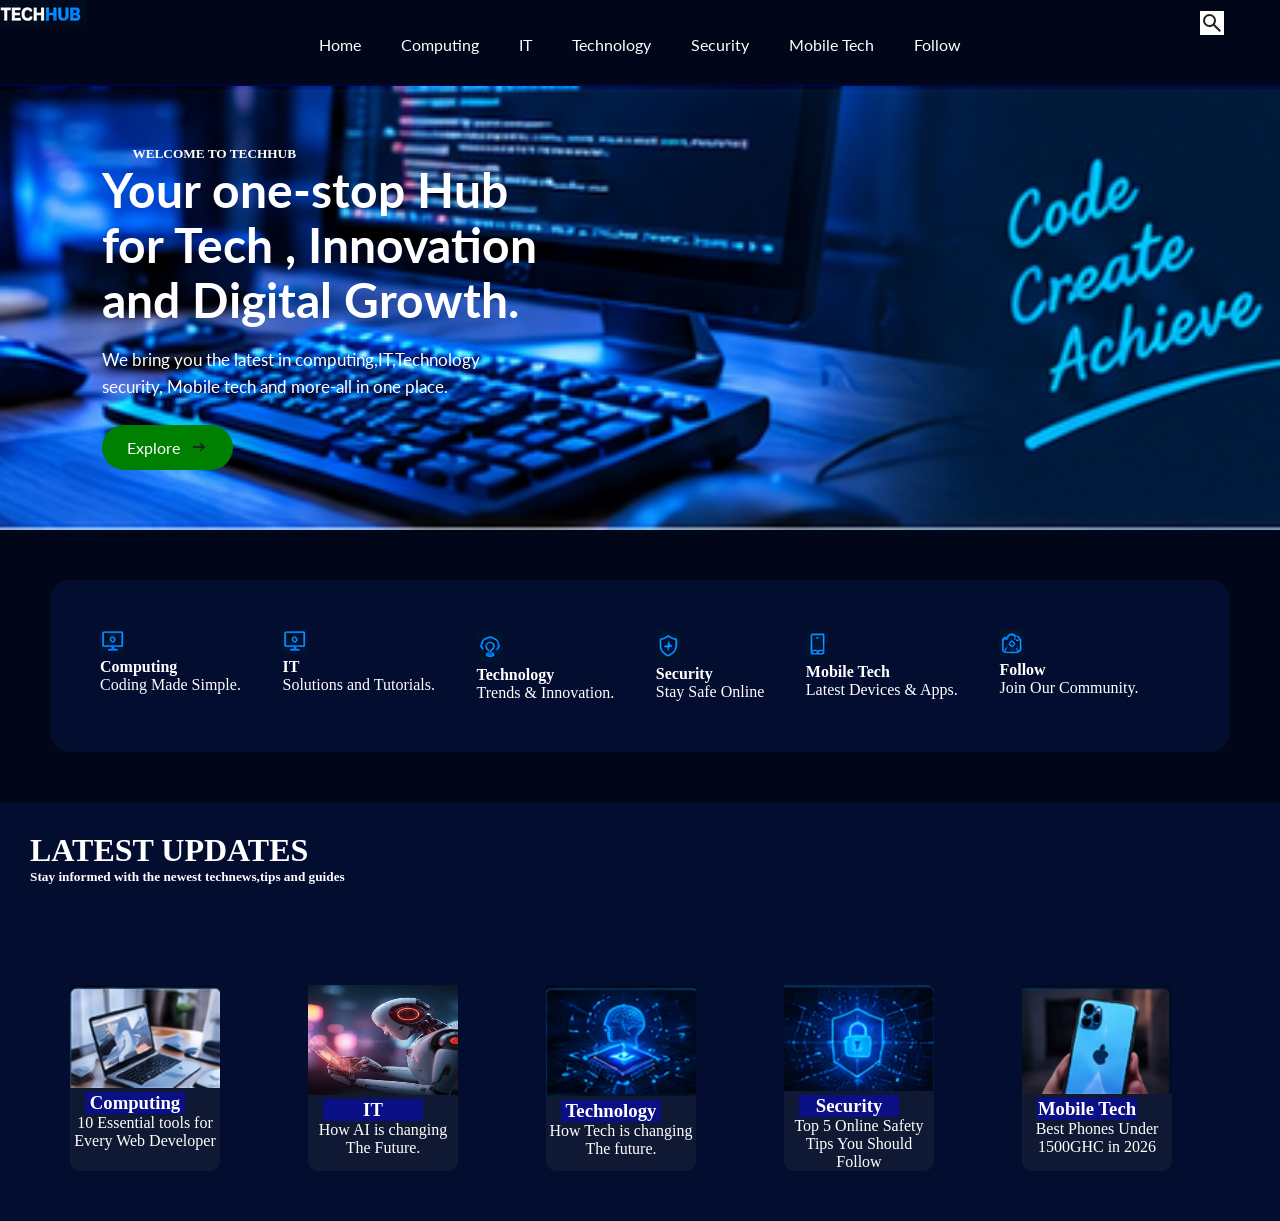
<file: index.html>
<!DOCTYPE html>
<html lang="en">
<head>
    <meta charset="UTF-8">
    <meta name="viewport" content="width=device-width, initial-scale=1.0">
    <title>AQ knowlegde</title>
    <link rel="stylesheet" href="index.css">
</head>
<body>
    <header>
        <div class="main">
            <div class="content">
                <img src="homelogo.png" alt="">
            </div>
            
              <!-- <div class="e2"> <a href="#"><img src="menu.png" alt=""></a></div> -->
               <div class="search"><a href="#"><img src="search.svg" alt=""></a></div>
               <menu>
                <ul>
                    <li><a href="index.html">Home</a></li>
                    <li><a href="computing.html">Computing</a></li>
                    <li><a href="it.html">IT</a></li>
                    <li><a href="tech.html">Technology</a></li>
                    <li><a href="security.html">Security</a></li>
                    <li><a href="mobile.html">Mobile Tech</a></li>
                    <li><a href="follow.html" class="follow">Follow</a></li>
                </ul>
            </menu>
        </div>
    </header>
    <div class="hero">
        <div class="content">
            <h5>WELCOME TO TECHHUB</h5>
            <h1>Your one-stop Hub <br> for Tech , Innovation <br> and Digital Growth.</h1>
            <p>We bring you the latest in computing,IT,Technology <br>security, Mobile tech and more-all in one place.</p>
            <a href="#">Explore <!-- More --><img src="goro.png" alt=""></a> 
        </div>
    </div>
<article>
    <div class="contain">
        <img src="itunder.png" alt="">
        <h4>Computing</h4>
        <p>Coding Made Simple.</p>

    </div>
     <div class="contain">
        <img src="itunder.png" alt="">
        <h4>IT</h4>
        <p>Solutions and Tutorials.</p>

    </div>
     <div class="contain">
        <img src="itunder2.png" alt="">
        <h4>Technology</h4>
        <p>Trends & Innovation.</p>

    </div>
     <div class="contain">
        <img src="itunder3.png" alt="">
        <h4>Security</h4>
        <p>Stay Safe Online</p>
        

    </div>
     <div class="contain">
        <img src="itunder4.png" alt="">
        <h4>Mobile Tech</h4>
        <p>Latest Devices & Apps.</p>

    </div>
     <div class="contain">
        <img src="itunder5.png" alt="">
        <h4>Follow</h4>
        <p>Join Our Community.</p>

    </div>
</article>

    <div class="blog-content">
        <h1>LATEST UPDATES</h1>
        <H5>Stay informed with the newest technews,tips and guides</H5>
    
    <div class="blog">
    <div class="imgs">
       <a href="computing.html">
        <img src="lap.png" alt="">
        <h3>Computing</h3>
        <p>10 Essential tools for <br>Every Web Developer</p>
        </a> 
    </div>
     <div class="imgs er">
       <a href="IT.html"><img src="it4.jpg" alt="">
        <h3>IT</h3>
        <p>How AI is changing <br>The Future.</p>
        </a>
    </div>
     <div class="imgs">
       <a href="tech.html"><img src="tyy.png" alt="">
        <h3>Technology</h3>
        <p>How Tech is changing <br>The future.</p>
</a> 
    </div>
     <div class="imgs">
       <a href="#"><img src="tyy2.png" alt="">
        <h3>Security</h3>
        <p>Top 5 Online Safety <br>Tips You Should Follow</p>
        </a> 
    </div>
     <div class="imgs">
       <a href="#"><img src="tyy3.png" alt="">
        <h3>Mobile Tech</h3>
        <p>Best Phones Under <br>1500GHC  in 2026</p>
        
        </a> 
    </div>
</div>
</div>
<script>
    alert("For Support Tap Follow");
</script>
</body>
</html>
</file>
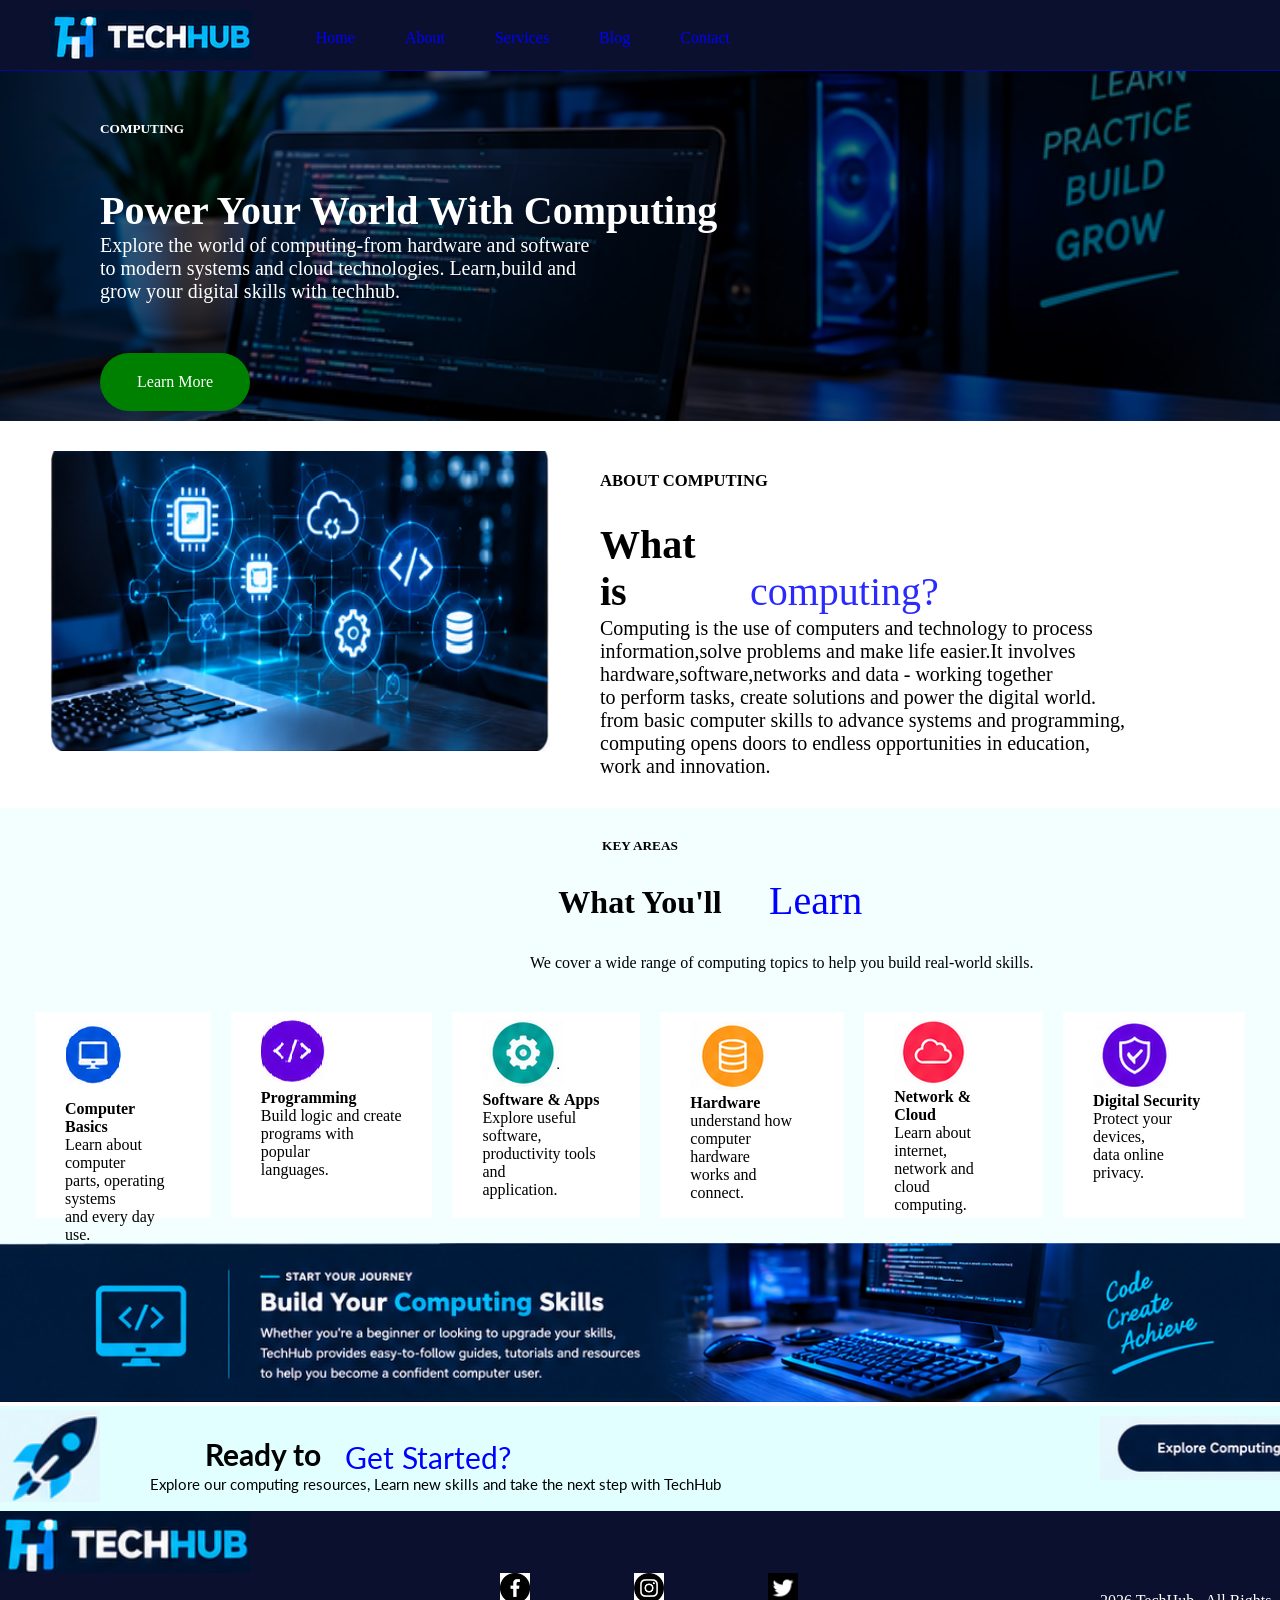
<file: computing.html>
<!DOCTYPE html>
<html lang="en">
<head>
    <meta charset="UTF-8">
    <meta name="viewport" content="width=device-width, initial-scale=1.0">
    <title>our computing page</title>
    <link rel="stylesheet" href="computing.css">
</head>
<body>
    <header>
    <div class="main">
        <div class="content">
        <img src="computing logo.png" alt="">
         <div class="menu">
            <ul>
                <li><a href="index.html">Home</a></li>
                <li><a href="#">About</a></li>
                <li><a href="#">Services</a></li>
                <li><a href="#">Blog</a></li>
                <li><a href="#">Contact</a></li>
            </ul>
        </div>
        </div>
    </div>
    </header>
    <div class="hero">
        <div class="hero-content">
           <h5>COMPUTING</h5>
           <h1>Power Your World With Computing </h1>
           <p>Explore the world of computing-from hardware and software
            <br> to modern systems and cloud technologies. Learn,build and
             <br> grow your digital skills with techhub.</p>
            <div class="link"><a href="#">Learn More</a></div>
    </div>
    </div>
    <div class="hero2">
        <div class="logo">
            <img src="computing1.png" alt="">
        </div>
        <div class="elements">
           <h5>ABOUT COMPUTING</h5>
           <H1>What is </H1>
           <span>computing?</span>
           <p>
            Computing is the use of computers and technology to process <br>information,solve problems and make life easier.It involves <br>hardware,software,networks and data - working together <br> to perform tasks, create solutions and power the digital world.
                   <br>
            from basic computer skills to advance systems and programming, <br> computing opens doors to endless opportunities in education,<br> work and innovation.
        </p>
        </div>
        </div>
        
        <div class="new">
            <div class="new-content">
                <h5>KEY AREAS</h5>
                <H1>What You'll  </H1>
                <span class="learn">Learn</span>
               <p>We cover a wide range of computing topics to help you build real-world skills.</p>
            </div>
            <article>
             <div class="imgs">
                <div class="img1">
                    <img src="footer image1.png" alt="">
                    <h4>Computer Basics</h4>
                    <p>Learn about computer <br> parts, operating systems <br>and every day use.</p>
                </div>
                 <div class="img1">
                    <img src="footerimage2.png" alt="">
                    <h4>Programming</h4>
                    <p>Build logic and create <br>programs with popular <br>languages.</p>
                </div>
                  <div class="img1">
                    <img src="footerimage3.png" alt="">
                    <h4>Software & Apps</h4>
                    <p>Explore useful software, <br> productivity tools and <br>application.</p>
                </div>
                  <div class="img1">
                    <img src="footerimage4.png" alt="">
                    <h4>Hardware</h4>
                    <p>understand how <br> computer hardware <br>works and connect.

                    </p>
                </div>
                   <div class="img1">
                    <img src="footerimage5.png" alt="">
                    <h4>Network & Cloud</h4>
                    <p>Learn about internet,<br>network and cloud <br>computing.</p>
                </div>
                    <div class="img1">
                        <img src="footerimage6.png" alt="">
                        <h4>Digital Security</h4>
                        <p>Protect your devices,<br>data online <br>privacy.</p>
                    </div>
            </div>
        </div> 
        </article>
        <div class="log">
                <div class="ll2">
                <img src="footer2.png" alt="">
                </div>
                </div>
                <div class="rocket">
                    <h1>Ready to </h1>
                    <p1>Get Started?</p1>
                    <p2>Explore our computing resources, Learn new skills and take the next step with TechHub</p2>
                     <div class="button">
                    <a href="#"><img src="button.png" alt=""></a>
                    </div>
                    <div class="next">
                         <img src="rocket2.png" alt="">
                    </div>
                </div>

           <footer>
            <div class="items">
                <div class="grid">
                   <img src="computing logo.png" alt=""> 
                </div>
                <div class="socials">
                <a href="#"><img src="social1.png" alt=""></a>
                <a href="#"><img src="social3.png" alt=""></a>
                <a href="#"><img src="social5.png" alt=""></a>
                <p>2026 TechHub . All Rights Reserved .</p>
                </div>
            </div>
           </footer>    
               
        
</body>
</html>
</file>
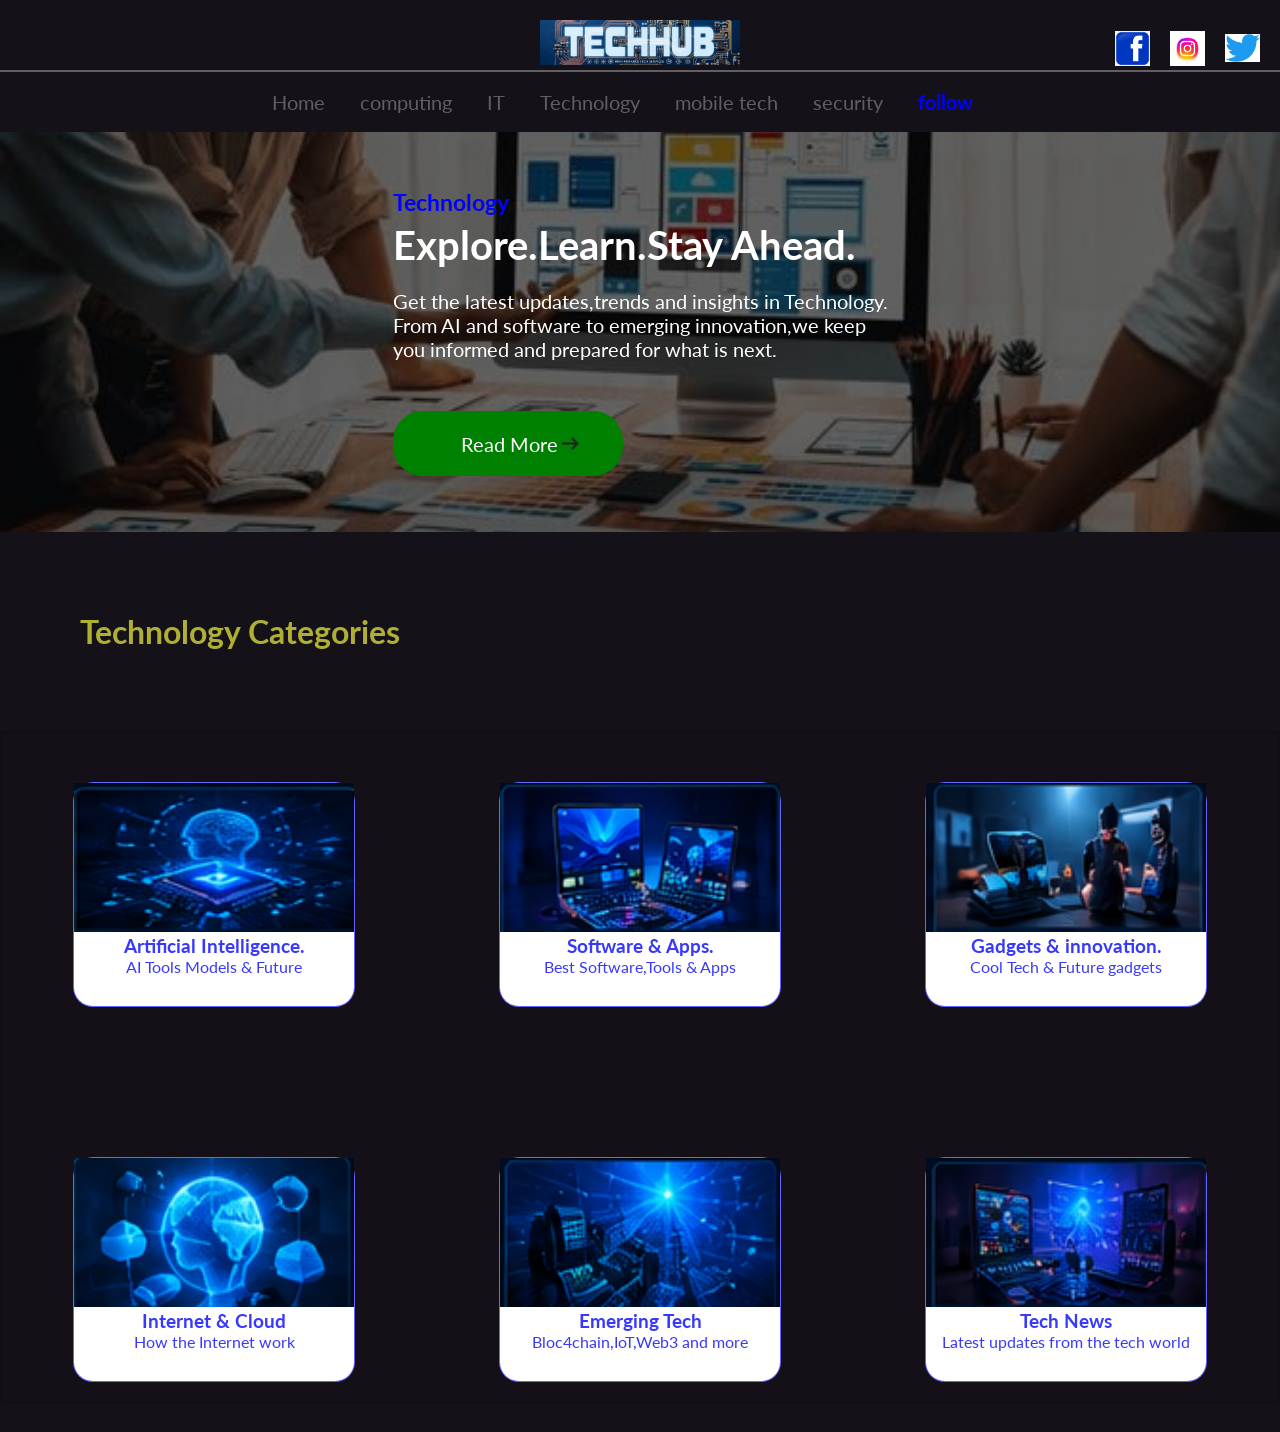
<file: tech.html>
<!DOCTYPE html>
<html lang="en">
<head>
    <meta charset="UTF-8">
    <meta name="viewport" content="width=device-width, initial-scale=1.0">
    <title>IT HUB</title>
    <link rel="stylesheet" href="tech.css">
</head>
<body>
   <header>
    <div class="all">
        <div class="logo">
          <a href="#"><img src="social2.jpg" alt=""></a> 
           <a href="#"><img src="social4.jpg" alt=""></a> 
            <a href="#"><img src="social8.png" alt=""></a> 
        </div>
        <div class="main"><img src="logo5.jpg" alt=""></div>
    </div>
<div class="menu">
    <ul>
        <li><a href="index.html">Home</a></li>
        <li><a href="computing.html">computing</a></li>
          <li><a href="it.html">IT</a></li>
          <li><a href="tech.html">Technology</a></li>
          <li><a href="#">mobile tech</a></li>
          <li><a href="#">security</a></li>
          <li class="follow"><a href="#">follow</a></li>
    </ul>
</div>
<div class="hero">
    <div class="hero-content">
<h3>Technology</h3>
            <h1>Explore.Learn.Stay Ahead.</h1>
            <p>Get the latest updates,trends and insights in Technology. <br>From AI and software to emerging innovation,we keep <br>you informed and prepared for what is next.<!--  We are your ultimate destination for
                 high-performance IT services, cutting-edge technology
                  solutions, and reliable tech support. Whether you are 
                  scaling a business or optimizing your digital 
                  infrastructure, our team is dedicated to keeping
                   you ahead of the digital curve.
                 Explore our services today and power your growth. -->
                </p>
                    <a href="#">Read More<img src="goro.png" alt=""></a>
                 </div>
                
 </div>                                                                                                 
</div>
<div class="txt"><h1>Technology Categories</h1></div>
<div class="grid-container">
    
    <div class="featured grid-items">
<div class="featured-content">
    <a href="#">
        <img src="tyy.png" alt="">
<h3>Artificial Intelligence.</h3>
<p>AI Tools Models & Future</p>
</a>
</div>       
</div>
  <div class="featured grid-items">
<div class="featured-content">
    <a href="#">
        <img src="f1.png" alt="">
<h3>Software & Apps.</h3>
<p>Best Software,Tools & Apps</p>
</a> 
</div>
  </div>
  <div class="featured grid-items">
<div class="featured-content">
    <a href="#">
        <img src="f3.png" alt="">
<h3>Gadgets & innovation.</h3>
            <p>Cool Tech & Future gadgets</p>
</a>
</div>  
</div> 
<div class="featured grid-items">   
<div class="featured-content">
    <a href="#">
        <img src="f4.png" alt="">
<h3>Internet & Cloud</h3>
            <p>How the Internet work</p>
</a>
</div>
</div>  
<div class="featured grid-items">         
<div class="featured-content">
    <a href="#">
        <img src="f5.png" alt="">
<h3>Emerging Tech</h3>
            <p>Bloc4chain,IoT,Web3 and more</p>
</a>
</div> 
</div>  
<div class="featured grid-items">        
<div class="featured-content">
    <a href="#">
        <img src="f6.png" alt="">
<h3>Tech News</h3>
            <p>Latest updates from the tech world</p>
</a>
</div>                         
</div>                
</div> 
</div>  
</div> 
</header> 
</body>
</html>
</file>
<file: index.css>
@import url('https://fonts.googleapis.com/css2?family=Lato:ital,wght@0,100;0,300;0,400;0,700;0,900;1,100;1,300;1,400;1,700;1,900&display=swap');
*{
    padding: 0;
    margin: 0;
}
body{
    background-color: #010618;
}
.e2 a img{
    /* width: 130px; */
     display: flex;
    align-items: center;
    justify-content: center;
    margin-left: 1300px;
    background-color: wheat;
    margin-top: 5px;
}
menu ul {
    display: flex;
    align-items: center;
    justify-content: center;
    list-style: none;
    gap: 20px;
}

menu ul li a {
    padding: 15px 10px;
    color: white;
    text-decoration: none;
    font-family: "Lato", sans-serif;
}
.search a img{
    display: flex;
    align-items: center;
    justify-content: center;
    margin-left: 1200px; 
    /* margin-bottom: 100px; */
    margin-top: -20px;
     margin-right: 30px;
     color: white;
     background-color: white;
    
   
}
.search a{
   color: white; 
}
.main{
    background-color: #010618;
    padding-bottom: 30px;
    border-bottom: 1px solid rgba(0, 0, 255, 0.342);
}
.hero {
    display: flex;
    align-items: center;
    justify-content: flex-start;
    min-height: 300px;
    padding: 60px 8%;
    position: relative;

    background-image: url('footer.png');
    background-size: cover;
    background-position: center;
    background-repeat: no-repeat;

    color: white;
       
}
}
.hero::before {
    content: "";
    position: absolute;
    top: 0;
    right: 0;
    bottom: 0;
    left: 0;

    background-color:#000000a2;;
}
.content {
    position: relative;
    z-index:9999;
    max-width: 700px;
}
    
}
.content h5{
    color: blue;
    font-family: "lato",sans-serif;
    margin-bottom: 15px;
    margin-left: 10px;
}
.content h1 {
    font-family: "Lato", sans-serif;
    font-size: 48px;
    line-height: 1.15;
    margin-bottom: 18px;
}
.content p {
    font-family: "Lato", sans-serif;
    font-size: 17px;
    line-height: 1.6;
    margin-bottom: 25px;
}
.content a {
    display: inline-flex;
    align-items: center;
    gap: 10px;

    background-color: green;
    border-radius: 25px;

    padding: 13px 25px;

    font-family: "Lato", sans-serif;
    text-decoration: none;
    color: white;
}
.content a img {
    width: 18px;
    height: 18px;
}
article{
    color: white;
    display: grid;
    grid-template-columns: auto auto auto auto auto auto;
    margin: 50px;
    padding: 50px;
    background-color: #030d30;
    border-radius: 20px;
}
.contain p{
    padding-right: 15px;
}
.blog-content{
    color: white;
}
.imgs a {
    color: white;
   text-decoration: none;

}
.imgs h3{
    background-color: rgba(0, 0, 255, 0.404);
    width: 100px;
    margin-left: 15px;
    margin-right: 15px;
}
.blog{
    display: grid;
     grid-template-columns: auto auto auto auto  auto; 
     padding: 50px 20px;
   margin:50px 50px 0 50px;
    column-gap: 50px;
}
.imgs img{
    width: 150px;
}
.blog-content{
    background-color:  #030d30;
    padding-top: 30px;
}
.blog-content h1 ,h5{
    padding-left: 30px;
}
.imgs{
    background-color :#101933;   width: 150px;
    /* height: 77px; */
    text-align: center;
    border-radius: 10px;
}
.er img{
    height:110px;
}
</file>
<file: computing.css>
@import url('https://fonts.googleapis.com/css2?family=Lato:ital,wght@0,100;0,300;0,400;0,700;0,900;1,100;1,300;1,400;1,700;1,900&display=swap');
*{
    padding: 0;
    margin: 0;
}
.menu ul{
    display: flex;
    align-items:top;
    justify-content:right;
    height: 250px;
     list-style: none;
     margin-bottom: 50px;
     margin-top: -35px;
     margin-right: 500px;

}
.menu ul li a{
text-decoration: none;
   padding-right: 50px;
   color:blue;
}


.content img{
    padding-top: 10px;
    padding-left: 50px;
}
.content{
    background-color:#0A102E;
    height: 70px;
    border-bottom: 1.9px solid rgba(0, 0, 255, 0.507);
}
.hero{
       display: flex;
    align-items: top;
    justify-content:left;
    height: 250px;
    overflow: hidden;
    background-image: url('computingbackgroundimage.png') !important;
    background-size: cover;
    background-position: center;
    height: 350px !important;
    padding-left: 100px;
    position: relative;
} 
.hero-content {
    /* background-color: #0d1952ec; */
    /* padding-left: 50px; */
    padding-top: 50px;
    color: white;
}
.link a{
  
    color: white;
    border-radius: 40px;
    padding-bottom: 20px !important;
    padding:20px 30px;
    display: flex;
    /* align-items: center;*/
     justify-content:center;
     margin-top: 50px;
     text-decoration: none;
     margin-bottom: 40px !important;
}
.hero-content a{
      background-color: green;
      width:90px;
      
     text-align: center;
}
.hero-content h5{
    margin-bottom: 20px;
}
.hero-content h1{
    font-size: 40px;
}
.hero-content p{
    font-size: 20px;
    font-weight: 400px;
}
.hero::before{
     content: "";
     top: 0;
    left: 0;
    bottom: 0;
    right: 0;
    background-color: #0000008a;
    position: absolute;
}
.hero-content{
    z-index: 9999;
}
.logo img{ 
    padding: 30px 50px;
    width: 500px;
    background-size: cover;
    height: 300px;
    border-radius: 0;
}
.hero2{
    display: grid;
    grid-template-columns: auto auto;
}
.elements{
margin-top: 50px;
font-size: 20px;
    
}
.elements span{
    color: #0000ffd5;
}
.elements h1{
    left: 0;
    margin-right: 600px;
}
.elements p{
    display: flex;
    margin-bottom: 30px;
    margin-top: -28px;
}
.new{
   background-color:rgba(0, 255, 255, 0.048); 
  height: 435px;  
}
.new-content h5,h1{
    display: flex;
    align-items: center;
    justify-content: center;
   padding-top: 30px;
  
}
.new-content  p {
 padding-left:430px;
}
span{
    display: flex;
    margin-left: 145px !important;
    margin-bottom: 30px;
    margin-top: -47px;
    font-size: 40px;
    padding-left: 5px;
}
.learn{
    display: flex;
    margin-left:764px !important;
    margin-bottom: 30px;
    margin-top: -44px;
    font-size: 40px;
    padding-left: 5px;
    color: #0000ff;
}
.imgs{
    display: grid;
    grid-template-columns: auto auto auto auto auto auto;
    position: relative;
    margin:20px 25px !important ;
}
.new-content p{
    margin-left:100px;
}
.img1{
   column-gap: 30px;
    margin: 20px 10px;
    background-color: white; 
     padding:8px 30px;
    /* margin-right: 30px;
    margin-top: 20px; */
    height: 190px !important;  
}
.ll2 img{
    width: 100%;
}
.rocket img{
    width: 100%;
    background-size: cover;
}
.rocket p1{
    display: flex;
    align-items: center;
    justify-content: left;
    font-size: 30px;
    font-family: "lato",sans-serif;
    color: blue;
    margin-left: 345px;
    margin-bottom: 100px;
    margin-top: -33px;
}
.rocket h1{
     font-family: "lato",sans-serif;
      display: flex;
    align-items: center;
    justify-content: left;
    font-size: 30px;
     margin-left: 205px;
}
.rocket{
    background-color:rgba(0, 255, 255, 0.116);
    height:105px;
    margin-top: 0;
}
.button span a{
    display: flex;
    padding-bottom:-950px;
    padding-top:2px;
    font-size: 20px !important;
    padding-left: 900px;
    background-color:#0000ffa1;  
}
.button a img{
    display: flex;
    align-items: top;
    padding-left: 1100px;
    margin-bottom: 70px !important;
    margin-top: -147px;
    /* height: 25px; */
    /* width:100px; */
    /* background-color: #0000ffa1;*/
    margin-right: 100px;
    width: 250px;
    padding-top: 10px;
    
}
.next img{
    width: 100px;
     margin-bottom: 70px !important;
    margin-top: -140px;
}
.rocket p2{
    display: flex;
    align-items: center;
    justify-content: left;
    font-size: 15px;
    font-family: "lato",sans-serif;
      margin-bottom: 60px !important;
    margin-top: -100px;
     margin-left: 150px;
}
footer{
    background-color: #0A102E;
    height: 100px;
}
.socials a img{
    width: 30px;
    
    
}
.grid img{
    display: flex;
    justify-content:left;
    /* height: 250px; */
    width: 250px;
    
}
.socials a{
display:inline-block;
/* margin-left:50px;  */
padding-right:100px;

}
.socials{
    margin-left: 500px;
}
.socials p{
    margin-left: 600px;
    margin-top:-15px;
    margin-bottom: 90px;
   font-weight:800px;
   color: #ffffff;
}
</file>
<file: tech.css>
@import url('https://fonts.googleapis.com/css2?family=Lato:ital,wght@0,100;0,300;0,400;0,700;0,900;1,100;1,300;1,400;1,700;1,900&display=swap');


*{
    padding: 0;
    margin: 0;
    font-family:"lato", sans-serif;
}
body{
    background-color: #151119;
    height: 1000px;
    

}
.all{
   border-bottom:2px solid #ffffff53;
   font-size: 20px;  
}
.all .logo{
display: flex;
    align-items: center;
    justify-content: right;
    height: 35px;
   
    
}

.all .logo a img{
    width: 35px;
    margin-top:70px;
    padding-right: 20px;
    text-decoration: none;
    padding-bottom: 5px;
}
.main img{
   width:200px ;
   margin-bottom: 20px;
}
.all .main{
  display: flex;
    align-items: center;
    justify-content:center;
    height: 35px  
}
 .menu ul{
    display: flex;
    align-items: center;
    justify-content: center;
    height: 30px;
    list-style: none;
}
 .menu ul li a{
    text-decoration: none;
    display: inline-block;
    padding-right: 35px;
    padding-top: 30px;
    font-size: 20px;
    color: #ffffff53;
}
 .hero-content h3{
    margin-bottom: 5px;
    /* letter-spacing:0.3em; */
    
    
   
}
 .hero-content h1{
    margin-bottom: 20px;
}
/*.content p{
    display: flex;
    align-items: center;
    justify-content: center;
    padding: 0 30px;
    line-height: 1.6;
} */
.hero{
    background-image: url('mobile\ tech3.jpg') !important;
    margin-top: 30px;
    background-size: cover;
    background-position:center;
    height: 400px;
    padding-top: 50px;
    position: relative;
    color: white;
    display: flex;
    align-items: center;
    justify-content: center;
    padding: 0 200px;
    margin-top: 30px;
    font-size: 20px;
}
 .hero::before{
    content:"";
    position: absolute;
    top: 0;
    left: 0;
    bottom: 0;
    right: 0;
    background-color: #0000009a;     
}
.hero-content{
z-index:9999;

}
.hero-content h3{
    color: blue;
}


.hero  a{
    display: flex;
    align-items: center;
    justify-content:right; 
    padding: 20px 40px;
    margin-top: 50px;
    color:white !important;
    text-decoration: none;
    background-color: green;
    border-radius: 30px;
    width: 150px;

}
.follow a{
    
    color: blue !important;
   font-weight: bolder;
   
  padding-top: 0;
}
.hero a img{
    width: 25px;
}
.grid-container{
display: grid;
grid-template-columns: auto auto auto;
position: relative;
}
 .featured{
    /* background-image: url('./img/computer2.jpg');
    background-size: cover; */
    background-position: center;
    
    /* height: 300px; */
    margin-bottom: 50px;
padding: 50px;
color: #ffffff;
display: flex;
align-items: center;
justify-content: center;
} 
/* .grid-container::before{
    content: "";
    position: absolute;
    background-color: #000000b4;
    top: 0;
     left: 0;
    bottom: 0;
    right: 0;
} */
 .featured-content a img{
    width: 280px;
    color: #ffffff;
    height: 149px;
    
}
.featured-content{
  background-color: #ffffff;  
    padding-bottom: 30px;
    /* margin-top: 100px; */
    margin-bottom: 0 !important;
border-radius: 20px;
border: 1px solid rgba(0, 0, 255, 0.603);
    
}
.featured-content h3,p{
    display: flex;
    align-items: center;
    justify-content: center;
   
}
.featured-content a{
 text-decoration: none;
 color: rgba(0, 0, 255, 0.781);
}
.txt{
    padding: 80px;
    color: rgba(190, 190, 53, 0.918);
}
.grid-container{
    border:1px solid #0000002d;
    background-color:rgba(37, 2, 2, 0.041);
    height: 670px;
}
</file>
